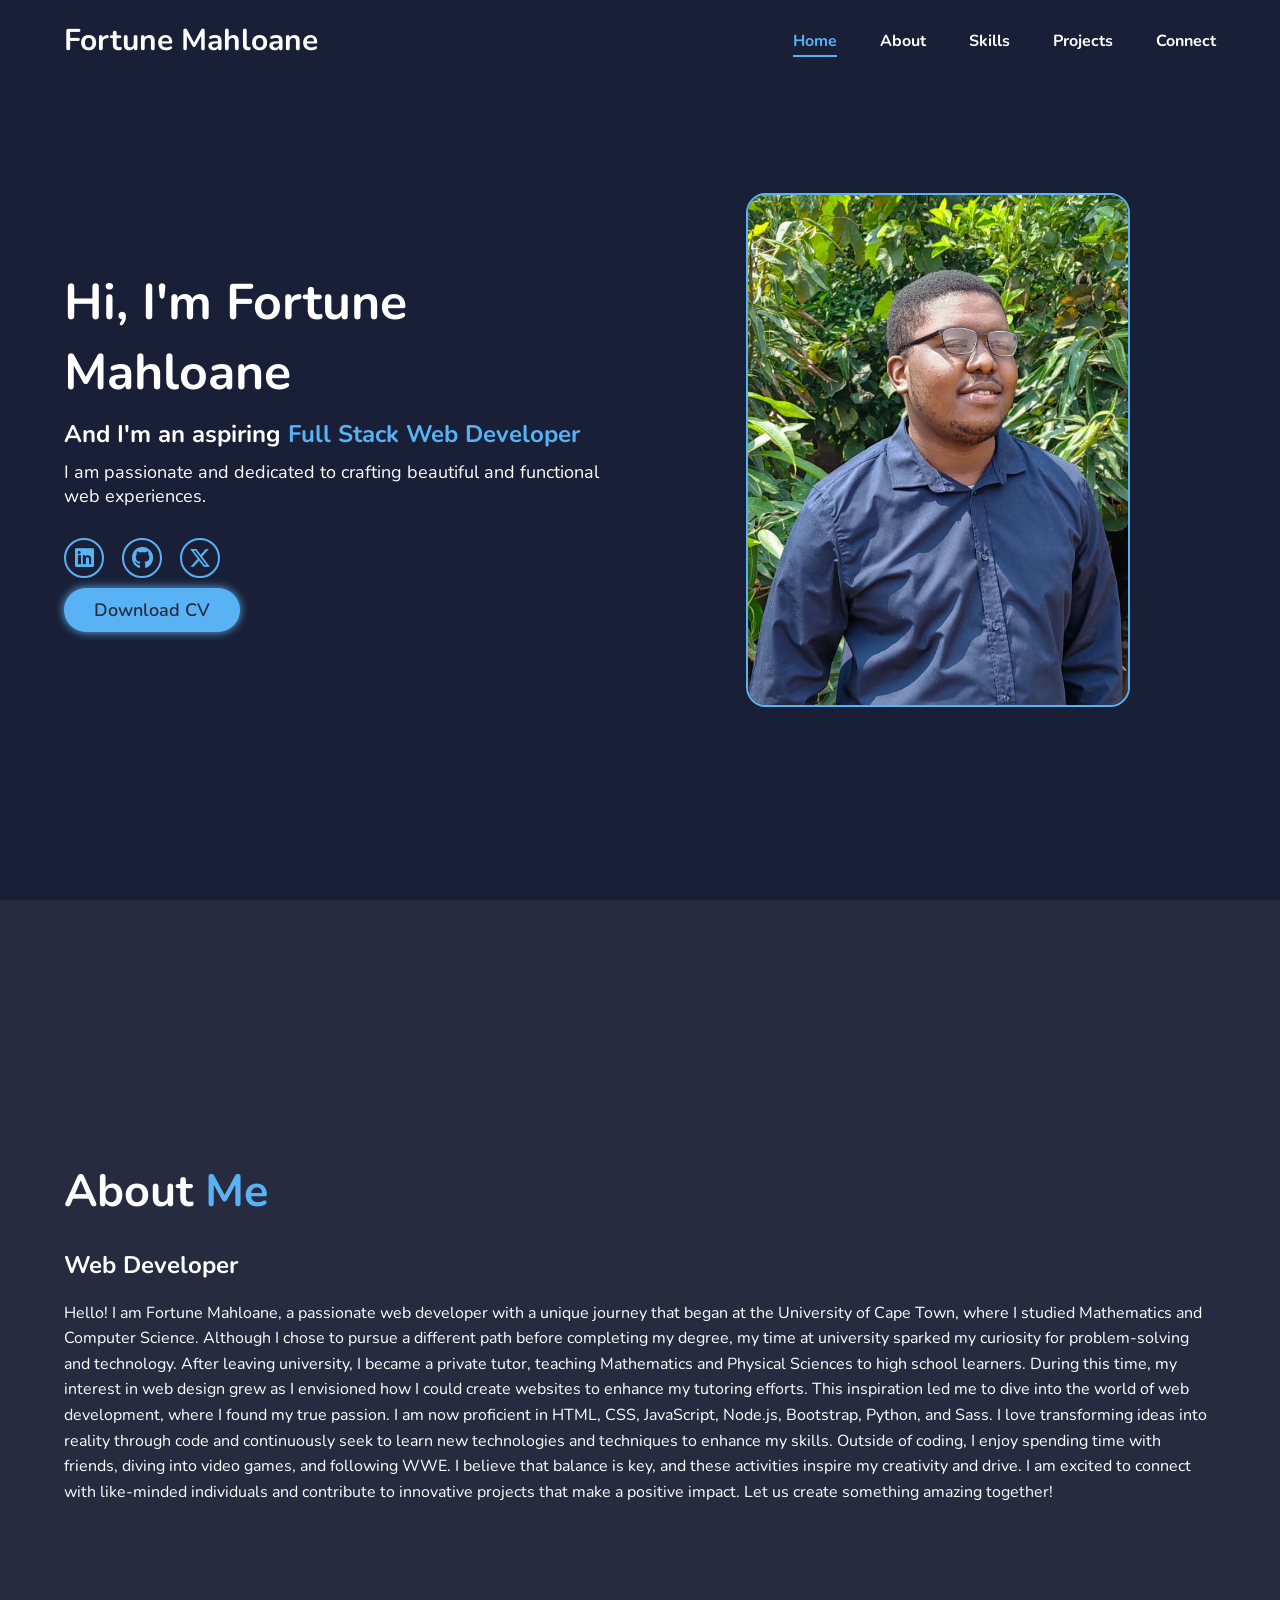
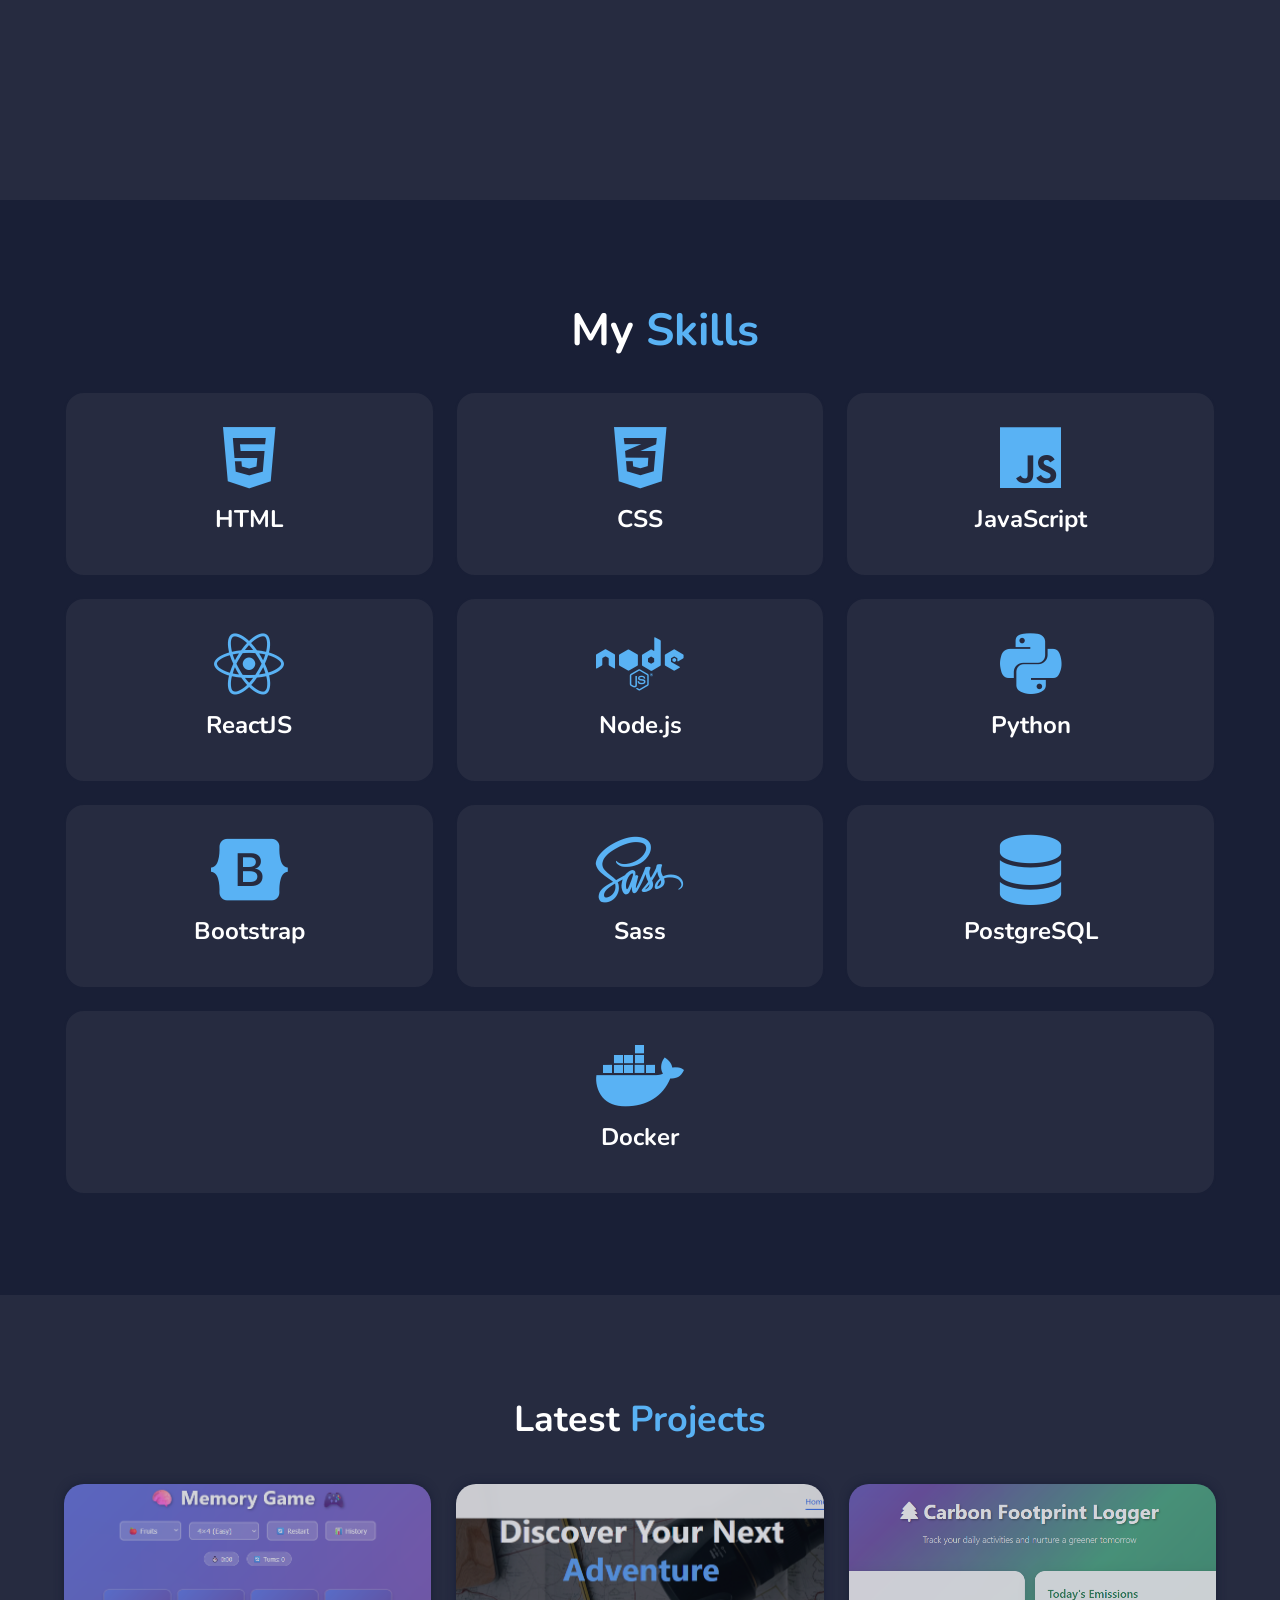
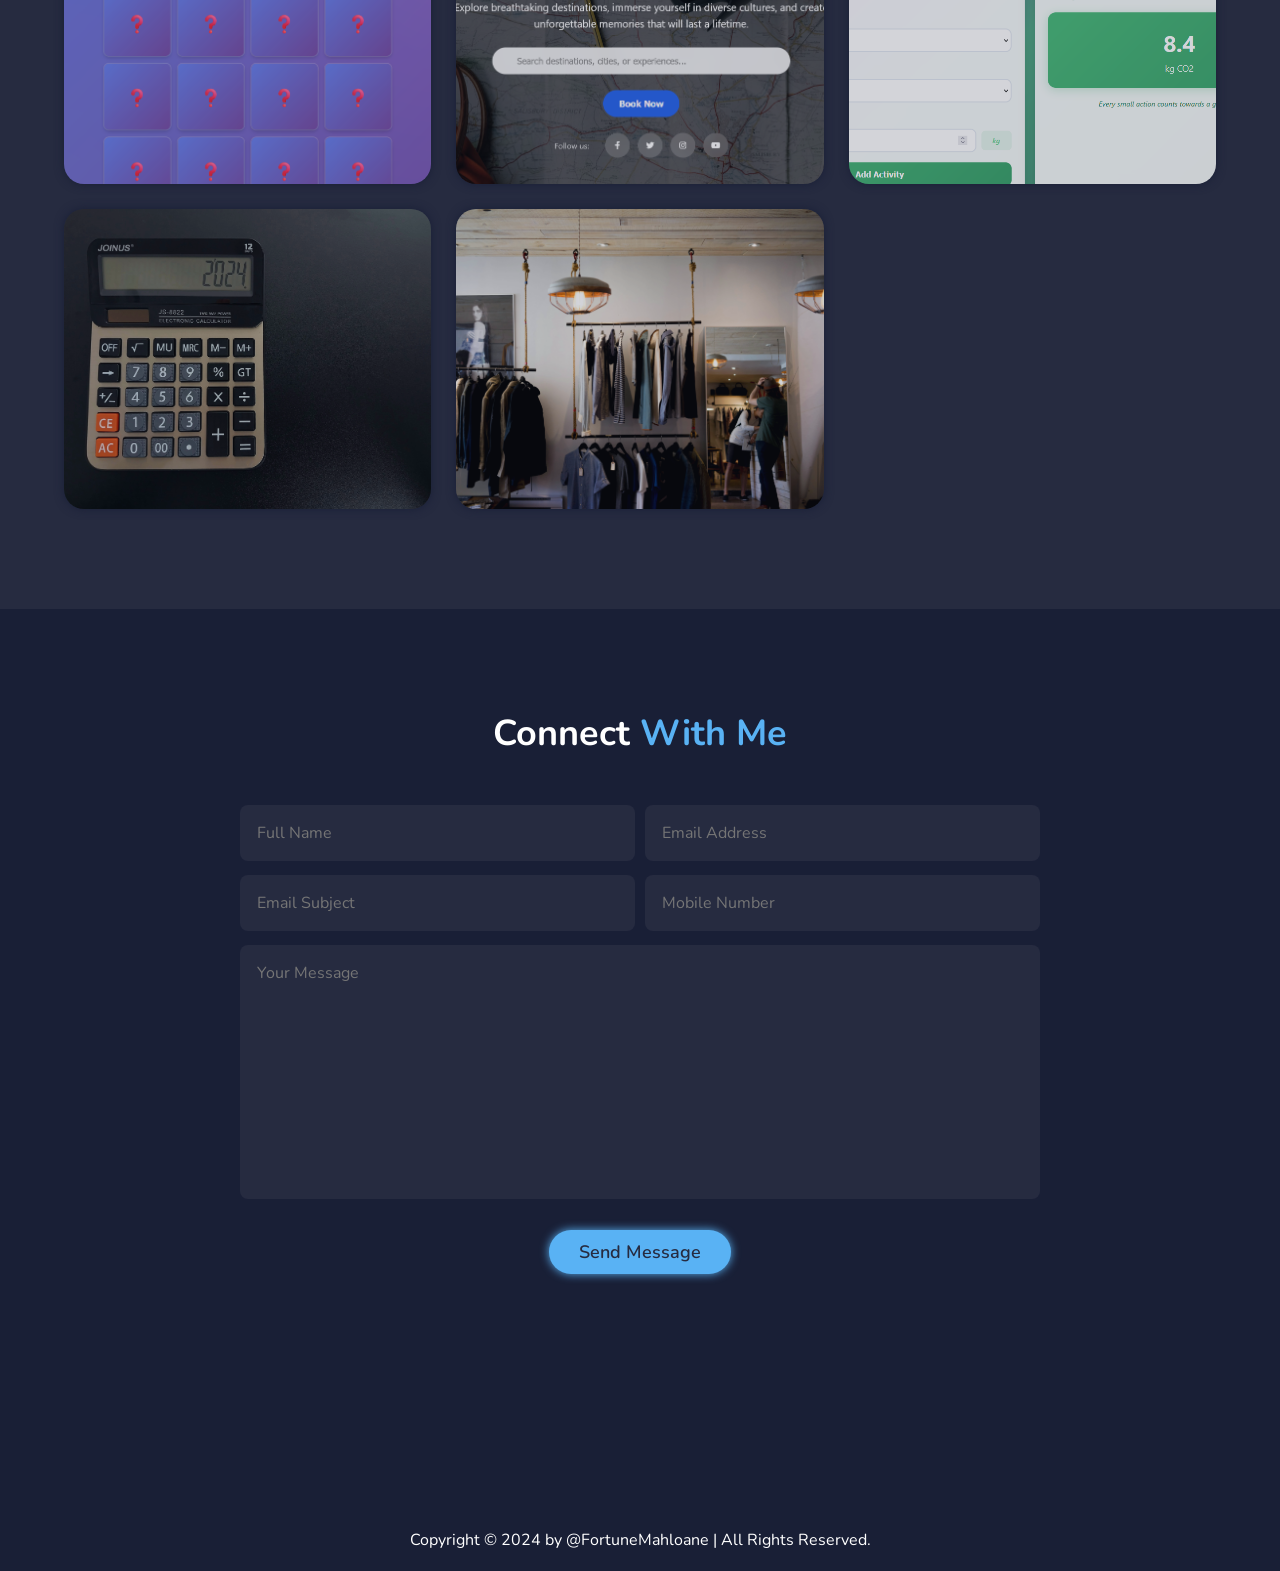
<file: index.html>
<!DOCTYPE html>
<html lang="en">
  <head>
    <meta charset="UTF-8" />
    <meta name="viewport" content="width=device-width, initial-scale=1.0" />
    <link
      rel="stylesheet"
      href="https://cdnjs.cloudflare.com/ajax/libs/font-awesome/6.6.0/css/all.min.css"
      integrity="sha512-Kc323vGBEqzTmouAECnVceyQqyqdsSiqLQISBL29aUW4U/M7pSPA/gEUZQqv1cwx4OnYxTxve5UMg5GT6L4JJg=="
      crossorigin="anonymous"
      referrerpolicy="no-referrer"
    />
    <link rel="stylesheet" href="styles/styles.css" />
    <title>Fortune Mahloane Portfolio</title>
  </head>
  <body>
    <!-- Header content -->
    <header class="header">
      <a href="#" class="logo">Fortune Mahloane</a>
      <i class="fa-solid fa-bars" id="menu-icon" aria-label="Toggle menu"></i>
      <nav class="navbar">
        <a href="#home" class="active">Home</a>
        <a href="#about">About</a>
        <a href="#skills">Skills</a>
        <a href="#projects">Projects</a>
        <a href="#connect">Connect</a>
      </nav>
    </header>

    <!-- Home content -->
    <section class="home" id="home">
      <div class="home-content">
        <h1>Hi, I'm Fortune Mahloane</h1>
        <h3>And I'm an aspiring <span>Full Stack Web Developer</span></h3>
        <p>
          I am passionate and dedicated to crafting beautiful and functional web
          experiences.
        </p>
        <div class="social-media">
          <a
            target="_blank"
            href="https://linkedin.com/in/fortunemahloane"
            aria-label="LinkedIn Profile"
            ><i class="fa-brands fa-linkedin"></i
          ></a>
          <a
            target="_blank"
            href="https://github.com/Fortune101-ai"
            aria-label="GitHub Profile"
            ><i class="fa-brands fa-github"></i
          ></a>
          <a
            target="_blank"
            href="https://twitter.com/@Fortune101_X"
            aria-label="Twitter Profile"
            ><i class="fa-brands fa-x-twitter"></i
          ></a>
        </div>
        <a
          target="_blank"
          href="pdfs/Fortune_Mahloane_CV.pdf"
          class="btn"
          download
          >Download CV</a
        >
      </div>
      <div class="home-img">
        <img
          src="images/profile-img.jpg"
          alt="Fortune Mahloane profile picture"
        />
      </div>
    </section>

    <!-- About content -->
    <section class="about" id="about">
      <div class="about-content">
        <h2 class="heading">About <span>Me</span></h2>
        <h3>Web Developer</h3>
        <p>
          Hello! I am Fortune Mahloane, a passionate web developer with a unique
          journey that began at the University of Cape Town, where I studied
          Mathematics and Computer Science. Although I chose to pursue a
          different path before completing my degree, my time at university
          sparked my curiosity for problem-solving and technology. After leaving
          university, I became a private tutor, teaching Mathematics and
          Physical Sciences to high school learners. During this time, my
          interest in web design grew as I envisioned how I could create
          websites to enhance my tutoring efforts. This inspiration led me to
          dive into the world of web development, where I found my true passion.
          I am now proficient in HTML, CSS, JavaScript, Node.js, Bootstrap,
          Python, and Sass. I love transforming ideas into reality through code
          and continuously seek to learn new technologies and techniques to
          enhance my skills. Outside of coding, I enjoy spending time with
          friends, diving into video games, and following WWE. I believe that
          balance is key, and these activities inspire my creativity and drive.
          I am excited to connect with like-minded individuals and contribute to
          innovative projects that make a positive impact. Let us create
          something amazing together!
        </p>
      </div>
    </section>

    <!-- Skills content -->
    <section class="skills" id="skills">
      <h2 class="heading">My <span>Skills</span></h2>
      <div class="skills-container">
        <div class="skills-box">
          <i class="fa-brands fa-html5"></i>
          <h3>HTML</h3>
        </div>
        <div class="skills-box">
          <i class="fa-brands fa-css3-alt"></i>
          <h3>CSS</h3>
        </div>
        <div class="skills-box">
          <i class="fa-brands fa-js"></i>
          <h3>JavaScript</h3>
        </div>
        <div class="skills-box">
          <i class="fa-brands fa-react"></i>
          <h3>ReactJS</h3>
        </div>
        <div class="skills-box">
          <i class="fa-brands fa-node"></i>
          <h3>Node.js</h3>
        </div>
        <div class="skills-box">
          <i class="fa-brands fa-python"></i>
          <h3>Python</h3>
        </div>
        <div class="skills-box">
          <i class="fa-brands fa-bootstrap"></i>
          <h3>Bootstrap</h3>
        </div>
        <div class="skills-box">
          <i class="fa-brands fa-sass"></i>
          <h3>Sass</h3>
        </div>
        <div class="skills-box">
          <i class="fa-solid fa-database"></i>
          <h3>PostgreSQL</h3>
        </div>
        <div class="skills-box">
          <i class="fa-brands fa-docker"></i>
          <h3>Docker</h3>
        </div>
      </div>
    </section>

    <!-- Projects Content -->
    <section class="projects" id="projects">
      <h2 class="heading">Latest <span>Projects</span></h2>

      <div class="project-container">
        <div class="project-box">
          <img
            src="images/memory_game.png"
            alt="Memory game project screenshot"
          />
          <div class="project-layer">
            <h4>Memory Game App</h4>
            <p>
              A fun and interactive memory game that challenges players to match
              pairs under time pressure, with built-in history tracking to
              monitor progress over time. Includes multiple themes for a
              customizable and engaging user experience.
            </p>
            <a
              target="_blank"
              href="https://memory-game-lime-mu.vercel.app/"
              aria-label="View Memory Game App project"
              ><i class="fa-solid fa-arrow-up-right-from-square"></i
            ></a>
          </div>
        </div>

        <div class="project-box">
          <img
            src="images/travBloom.png"
            alt="Travel booking web app project screenshot"
          />
          <div class="project-layer">
            <h4>TravBloom Web App</h4>
            <p>
              A responsive user friendly web app that allows booking of
              spectacular sites in South Africa
            </p>
            <a
              target="_blank"
              href="https://fortune101-ai.github.io/Travel/"
              aria-label="View TravBloom web App project"
              ><i class="fa-solid fa-arrow-up-right-from-square"></i
            ></a>
          </div>
        </div>

        <div class="project-box">
          <img
            src="images/footprint_logger.png"
            alt="Carbon footprint logger project screenshot"
          />
          <div class="project-layer">
            <h4>Carbon Footprint Logger</h4>
            <p>
              A user-friendly web app that helps individuals track daily
              activities and reduce their carbon footprint through simple,
              intuitive design.
            </p>
            <a
              target="_blank"
              href="https://footprint-logger-ui.onrender.com/"
              aria-label="View Carbon Footprint Logger project"
              ><i class="fa-solid fa-arrow-up-right-from-square"></i
            ></a>
          </div>
        </div>

        <div class="project-box">
          <img
            src="images/calculator.jpg"
            alt="Calculator app project screenshot"
          />
          <div class="project-layer">
            <h4>Calculator App</h4>
            <p>
              A user-friendly calculator app that performs basic arithmetic
              operations.
            </p>
            <a
              target="_blank"
              href="https://fortune101-ai.github.io/Calculator-App/"
              aria-label="View Calculator App project"
              ><i class="fa-solid fa-arrow-up-right-from-square"></i
            ></a>
          </div>
        </div>
        <div class="project-box">
          <img
            src="images/clothing-site.jpg"
            alt="Clothing website project screenshot"
          />
          <div class="project-layer">
            <h4>Clothing Website</h4>
            <p>
              A user-friendly clothing website to browse and purchase clothing
              from the comfort of your home.
            </p>
            <a
              target="_blank"
              href="https://fortune101-ai.github.io/FortuNexTread/"
              aria-label="View Clothing Website project"
              ><i class="fa-solid fa-arrow-up-right-from-square"></i
            ></a>
          </div>
        </div>
      </div>
    </section>

    <!-- Connect content -->
    <section class="connect" id="connect">
      <h2 class="heading">Connect <span>With Me</span></h2>
      <form action="https://formspree.io/f/mqakajal" method="POST">
        <div class="input-box">
          <input type="text" name="name" placeholder="Full Name" required />
          <input
            type="email"
            name="email"
            placeholder="Email Address"
            required
          />
        </div>
        <div class="input-box">
          <input
            type="text"
            name="subject"
            placeholder="Email Subject"
            required
          />
          <input type="tel" name="phone" placeholder="Mobile Number" />
        </div>
        <textarea
          name="message"
          id="message"
          rows="10"
          placeholder="Your Message"
          required
        ></textarea>
        <input type="submit" value="Send Message" class="btn" />
      </form>
    </section>

    <!-- Footer Content -->
    <footer class="footer">
      <div class="footer-text">
        <p>Copyright &copy; 2024 by @FortuneMahloane | All Rights Reserved.</p>
      </div>
    </footer>

    <script src="src/main.js"></script>
  </body>
</html>
</file>
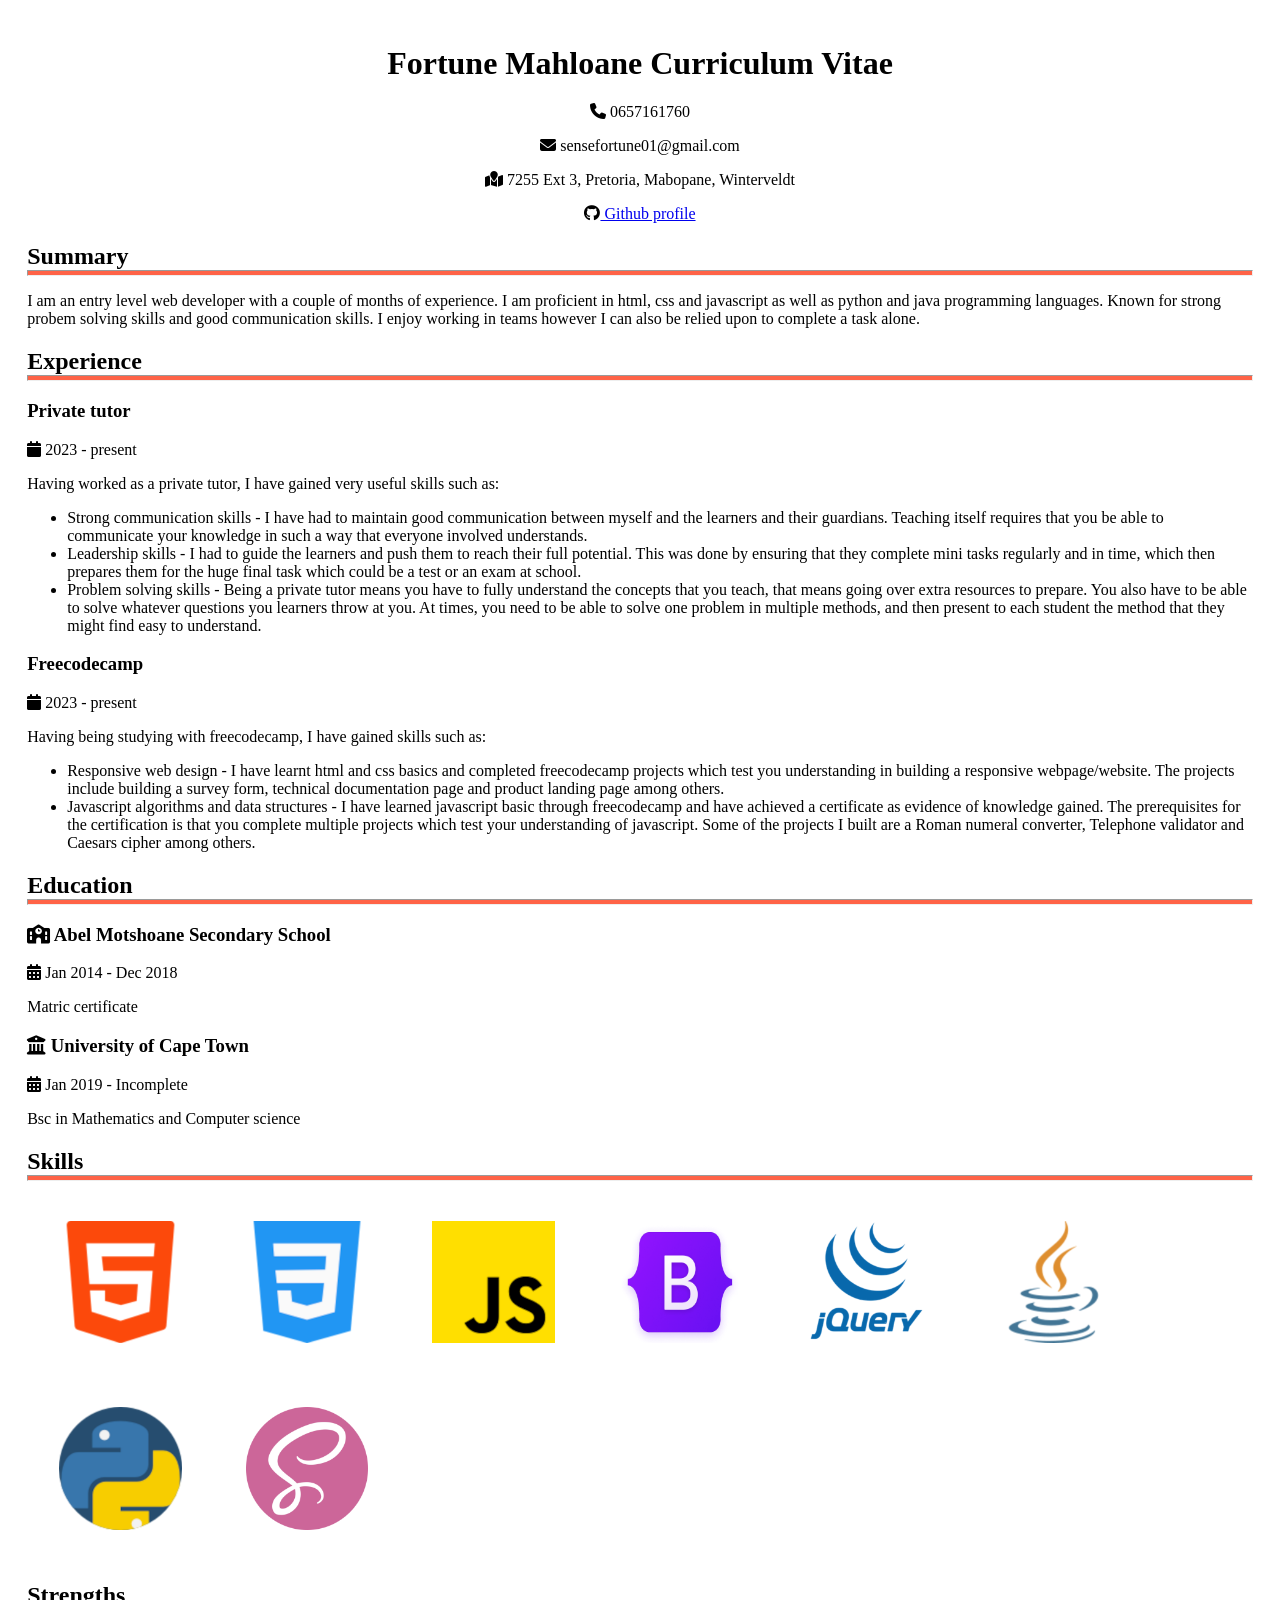
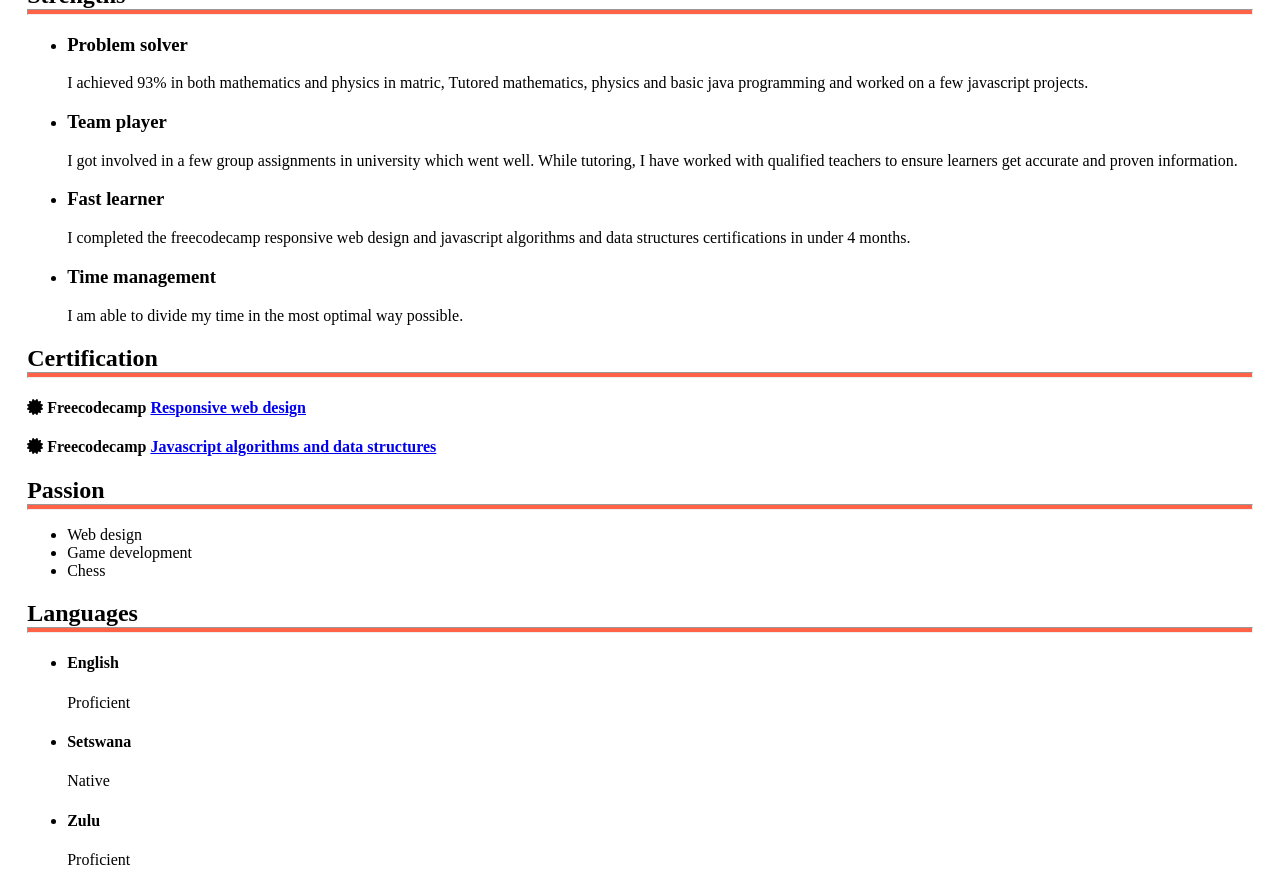
<file: curriculum-vitae.html>
<!doctype html>
<html lang="en">
	<head>
		<meta charset="UTF-8">
		<meta http-equiv="X-UA-Compatible" content="IE=edge">
		<meta name="viewport" content="width=device-width, initial-scale=1.0">
		<title>Fortune-Mahloane-CV</title>
		<link rel="stylesheet" href="styles/cv-styles.css">
		<link
			rel="stylesheet"
			href="https://cdnjs.cloudflare.com/ajax/libs/font-awesome/6.5.1/css/all.min.css">
	</head>
	<body>
		
        <header class="header">
            
            <h1 class="heading">Fortune Mahloane Curriculum Vitae</h1>
            <p><i class="fa-solid fa-phone"></i> 0657161760</p>
            <p><i class="fa fa-solid fa-envelope"></i> sensefortune01@gmail.com</p>
            <p><i class="fa fa-map-marked"></i> 7255 Ext 3, Pretoria, Mabopane, Winterveldt</p>
            <p><i class="fa fa-brands fa-github"></i><a href="https://github.com/Fortune101-ai"> Github profile</a></p>
        </header>

        <main>
        
            
            <div class="divider summary">
                <h2>Summary</h2>
                <hr>
                <p>I am an entry level web developer with a couple of months of experience. I am proficient in html, css and javascript as well as python and java programming languages. Known for strong probem solving skills and good communication skills. I enjoy working in teams however I can also be relied upon to complete a task alone.</p>
            </div>

            <div class="divider experience">
                <h2>Experience</h2>
                <hr>
                <div class="past-experience">
                    <h3>Private tutor</h3>
                    <p><i class="fa fa-calendar"></i> 2023 - present</p>
                    <div>
                        <p>Having worked as a private tutor, I have gained very useful skills such as:</p>
                        <ul>
                            <li>Strong communication skills - I have had to maintain good communication between myself and the learners and their guardians. Teaching itself requires that you be able to communicate your knowledge in such a way that everyone involved understands.</li>
                            <li>Leadership skills - I had to guide the learners and push them to reach their full potential. This was done by ensuring that they complete mini tasks regularly and in time, which then prepares them for the huge final task which could be a test or an exam at school. </li>
                            <li>Problem solving skills - Being a private tutor means you have to fully understand the concepts that you teach, that means going over extra resources to prepare. You also have to be able to solve whatever questions you learners throw at you. At times, you need to be able to solve one problem in multiple methods, and then present to each student the method that they might find easy to understand.</li>
                        </ul>
                    </div>
                    <h3>Freecodecamp</h3>
                    <p><i class="fa fa-calendar"></i> 2023 - present</p>
                    <div>
                        <p>Having being studying with freecodecamp, I have gained skills such as:</p>
                        <ul>
                            <li>Responsive web design - I have learnt html and css basics and completed freecodecamp projects which test you understanding in building a responsive webpage/website. The projects include building a survey form, technical documentation page and product landing page among others.</li>
                            <li>Javascript algorithms and data structures - I have learned javascript basic through freecodecamp and have achieved a certificate as evidence of knowledge gained. The prerequisites for the certification is that you complete multiple projects which test your understanding of javascript. Some of the projects I built are a Roman numeral converter, Telephone validator and  Caesars cipher among others.</li>
                            
                        </ul>
                    </div>
                </div>
            </div>

            <div class="divider education">
                <h2>Education</h2>
                <hr>
                <div>
                    <h3><i class="fa fa-school"></i> Abel Motshoane Secondary School</h3>
                    <p><i class="fa fa-solid fa-calendar-days"></i> Jan 2014 - Dec 2018</p>
                    <p>Matric certificate</p>
                </div>
                
                <div>
                    <h3><i class="fa fa-university"></i> University of Cape Town</h3>
                    <p><i class="fa fa-solid fa-calendar-days"></i> Jan 2019 - Incomplete</p>
                    <p>Bsc in Mathematics and Computer science</p>
                </div>
            </div>

            <div class="divider skills">
                <h2>Skills</h2>
                <hr>
                <div class="skills-list">
                    <img src="images/html.png" alt="html icon">
                    <img src="images/css.png" alt="css icon">
                    <img src="images/javascript.png" alt="javascript icon">
                    <img src="images/bootstrap.png" alt="bootstrap icon">
                    <img src="images/jquery.png" alt="jquery icon">
                    <img src="images/java.png" alt="java icon">
                    <img src="images/python.png" alt="python icon">
                    <img src="images/sass.png" alt="sass icon">
                </div>
            </div>

            <div class="divider strengths">
                <h2>Strengths</h2>
                <hr>
                <ul>
                    <li>
                        <h3>Problem solver</h3>
                        <p>I achieved 93% in both mathematics and physics in matric, Tutored mathematics, physics and basic java programming and worked on a few javascript projects.</p>
                    </li>
                    <li>
                        <h3>Team player</h3>
                        <p>I got involved in a few group assignments in university which went well. While tutoring, I have worked with qualified teachers to ensure learners get accurate and proven information.</p>
                    </li>
                    <li>
                        <h3>Fast learner</h3>
                        <p>I completed the freecodecamp responsive web design and javascript algorithms and data structures certifications in under 4 months.</p>
                        
                    </li>
                    <li>
                        <h3>Time management</h3>
                        <p>I am able to divide my time in the most optimal way possible.</p>
                    </li>
                </ul>
            </div>

            <div class="divider certifications">
                <h2>Certification</h2>
                <hr>
                <h4><i class="fa fa-certificate"></i> Freecodecamp <a href="https://freecodecamp.org/certification/Fortune_101/responsive-web-design">Responsive web design</a></h4>
                <h4><i class="fa fa-certificate"></i> Freecodecamp <a href="https://freecodecamp.org/certification/Fortune_101/javascript-algorithms-and-data-structures">Javascript algorithms and data structures</a></h4>
                
            </div>

            <div class="divider passion">
                <h2>Passion</h2>
                <hr>
                <ul>
                    <li>Web design</li>
                    <li>Game development</li>
                    <li>Chess</li>
                </ul>
            </div>

            <div class="divider languages">
                <h2>Languages</h2>
                <hr>
                <ul>
                    <li>
                        <h4>English</h4>
                        <p>Proficient</p>
                    </li>
                    <li>
                        <h4>Setswana</h4>
                        <p>Native</p>
                    </li>
                    <li>
                        <h4>Zulu</h4>
                        <p>Proficient</p>
                    </li>
                </ul>
            </div>
        </main>
	</body>
</html>
</file>
<file: styles/styles.css>
@import url('https://fonts.googleapis.com/css2?family=Nunito:ital,wght@0,200..1000;1,200..1000&display=swap');

* {
  margin: 0;
  padding: 0;
  box-sizing: border-box;
  text-decoration: none;
  border: none;
  outline: none;
  scroll-behavior: smooth;
  font-family: 'Nunito', sans-serif;
}

:root {
  --bg-color: #191f36;
  --snd-bf-color: #262b40;
  --text-color: #fff;
  --main-color: #59b2f4;
}

html {
  font-size: 62.5%;
  overflow-x: hidden;
}

body {
  background: var(--bg-color);
  color: var(--text-color);
}

section {
  min-height: 100vh;
  padding: 10rem 5%;
}

.header {
  position: fixed;
  top: 0;
  left: 0;
  width: 100%;
  padding: 2rem 5%;
  background: var(--bg-color);
  display: flex;
  justify-content: space-between;
  align-items: center;
  z-index: 100;
  transition: all 0.3s ease;
}

.header.sticky {
  background: rgba(25, 31, 54, 0.95);
  backdrop-filter: blur(10px);
  box-shadow: 0 0.5rem 1rem rgba(0, 0, 0, 0.2);
}

.logo {
  font-size: 3rem;
  color: var(--text-color);
  font-weight: 700;
  transition: color 0.3s ease;
}

.logo:hover {
  color: var(--main-color);
}

.navbar a {
  font-size: 1.6rem;
  color: var(--text-color);
  margin-left: 4rem;
  font-weight: 700;
  transition: color 0.3s ease;
  position: relative;
}

.navbar a::after {
  content: '';
  position: absolute;
  width: 0;
  height: 2px;
  bottom: -5px;
  left: 0;
  background-color: var(--main-color);
  transition: width 0.3s ease;
}

.navbar a:hover::after,
.navbar a.active::after {
  width: 100%;
}

.navbar a:hover,
.navbar a.active {
  color: var(--main-color);
}

#menu-icon {
  font-size: 4rem;
  color: var(--text-color);
  display: none;
  cursor: pointer;
  transition: color 0.3s ease;
}

#menu-icon:hover {
  color: var(--main-color);
}

.home {
  display: flex;
  justify-content: center;
  align-items: center;
  flex-direction: row;
  text-align: left;
  gap: 4rem;
}

.home-content {
  flex: 1;
}

.home-img {
  flex: 1;
  display: flex;
  justify-content: center;
  align-items: center;
}

.home-img img {
  border: 2px solid var(--main-color);
  border-radius: 20px;
  width: 30vw;
  max-width: 400px;
  min-width: 300px;
  height: auto;
  animation: floatingImage 4s ease-in-out infinite;
  transition: transform 0.3s ease;
}

.home-img img:hover {
  transform: scale(1.05);
}

@keyframes floatingImage {
  0% {
    transform: translateY(0);
  }
  50% {
    transform: translateY(-2.4rem);
  }
  100% {
    transform: translateY(0);
  }
}

.home-content h3 {
  font-size: 2.4rem;
  margin-bottom: 1rem;
}

span {
  color: var(--main-color);
}

.home-content h1 {
  font-size: 5rem;
  font-weight: 700;
  line-height: 1.4;
  margin-bottom: 1rem;
}

.home-content p {
  font-size: 1.8rem;
  margin-bottom: 2rem;
}

.social-media a {
  display: inline-flex;
  justify-content: center;
  align-items: center;
  width: 4rem;
  height: 4rem;
  background: transparent;
  border: 0.2rem solid var(--main-color);
  border-radius: 50%;
  font-size: 2.2rem;
  color: var(--main-color);
  margin: 1rem 1.5rem 1rem 0;
  transition: all 0.3s ease;
}

.social-media a:hover {
  background: var(--main-color);
  color: var(--snd-bf-color);
  box-shadow: 0 0 1rem var(--main-color);
  transform: translateY(-3px);
}

.btn {
  display: inline-block;
  padding: 1rem 3rem;
  background: var(--main-color);
  border-radius: 4rem;
  box-shadow: 0 0 1rem var(--main-color);
  font-size: 1.8rem;
  color: var(--snd-bf-color);
  font-weight: 600;
  transition: all 0.3s ease;
  cursor: pointer;
}

.btn:hover {
  box-shadow: 0 0 2rem var(--main-color);
  transform: translateY(-2px);
}

.about {
  display: flex;
  justify-content: center;
  align-items: center;
  gap: 2rem;
  background: var(--snd-bf-color);
  flex-direction: column;
}

.heading {
  text-align: center;
  font-size: 4.5rem;
  margin-bottom: 3rem;
}

.about-content h2 {
  text-align: left;
  line-height: 1.2;
}

.about-content h3 {
  font-size: 2.4rem;
  margin-bottom: 1rem;
}

.about-content p {
  font-size: 1.6rem;
  margin: 2rem 0 3rem;
  line-height: 1.6;
}

.skills h2 {
  margin-left: 5rem;
}

.skills-container {
  display: flex;
  justify-content: center;
  align-items: center;
  flex-wrap: wrap;
  gap: 2rem;
}

.skills-container .skills-box {
  flex: 1 1 30rem;
  background: var(--snd-bf-color);
  padding: 3rem 2rem 4rem;
  border-radius: 2rem;
  text-align: center;
  border: 0.2rem solid var(--bg-color);
  transition: all 0.3s ease;
  cursor: pointer;
}

.skills-container .skills-box:hover {
  border-color: var(--main-color);
  transform: scale(1.05) translateY(-5px);
  box-shadow: 0 1rem 2rem rgba(89, 178, 244, 0.2);
}

.skills-box i {
  font-size: 7rem;
  color: var(--main-color);
  margin-bottom: 1rem;
  transition: transform 0.3s ease;
}

.skills-box:hover i {
  transform: rotateY(360deg);
}

.skills-box h3 {
  font-size: 2.4rem;
}

.projects {
  background: var(--snd-bf-color);
}

.projects h2 {
  margin-bottom: 4rem;
  font-size: 3.6rem;
}

.project-container {
  display: grid;
  grid-template-columns: repeat(auto-fit, minmax(350px, 1fr));
  align-items: center;
  gap: 2.5rem;
}

.project-container .project-box {
  position: relative;
  border-radius: 2rem;
  box-shadow: 0 0 1rem var(--bg-color);
  overflow: hidden;
  display: flex;
  height: 300px;
  transition: transform 0.3s ease;
}

.project-box:hover {
  transform: translateY(-5px);
}

.project-box img {
  width: 100%;
  height: 100%;
  object-fit: cover;
  transition: transform 0.5s ease;
  opacity: 0.8;
}

.project-box:hover img {
  transform: scale(1.1);
}

.project-box .project-layer {
  position: absolute;
  bottom: 0;
  left: 0;
  width: 100%;
  height: 100%;
  background: linear-gradient(rgba(0, 0, 0, 0.2), var(--main-color));
  display: flex;
  justify-content: center;
  align-items: center;
  flex-direction: column;
  text-align: center;
  padding: 0 4rem;
  transform: translateY(100%);
  transition: transform 0.5s ease;
}

.project-box:hover .project-layer {
  transform: translateY(0);
}

.project-layer h4 {
  font-size: 2.4rem;
  margin-bottom: 1rem;
}

.project-layer p {
  font-size: 1.6rem;
  margin: 0.4rem 0 1rem;
  line-height: 1.4;
}

.project-layer a {
  display: inline-flex;
  justify-content: center;
  align-items: center;
  width: 5rem;
  height: 5rem;
  background: var(--text-color);
  border-radius: 50%;
  transition: all 0.3s ease;
}

.project-layer a:hover {
  background: var(--bg-color);
  transform: scale(1.1);
}

.project-layer a i {
  font-size: 2rem;
  color: var(--snd-bf-color);
}

.connect h2 {
  margin-bottom: 4rem;
  font-size: 3.6rem;
}

.connect form {
  max-width: 80rem;
  margin: 1rem auto;
  text-align: center;
  margin-bottom: 4rem;
}

.connect .input-box {
  display: flex;
  justify-content: space-between;
  flex-wrap: wrap;
  gap: 1rem;
}

.connect form .input-box input,
.connect form textarea {
  width: 100%;
  padding: 1.5rem;
  font-size: 1.6rem;
  color: var(--text-color);
  background: var(--snd-bf-color);
  border-radius: 0.8rem;
  margin: 0.7rem 0;
  border: 2px solid transparent;
  transition: all 0.3s ease;
}

.connect form .input-box input:focus,
.connect form textarea:focus {
  border-color: var(--main-color);
  box-shadow: 0 0 1rem rgba(89, 178, 244, 0.2);
}

.connect form .input-box input {
  flex: 1;
}

.connect form textarea {
  resize: none;
}

.connect form .btn {
  margin-top: 2rem;
  cursor: pointer;
}

.footer {
  display: flex;
  justify-content: center;
  align-items: center;
  flex-wrap: wrap;
  padding: 2rem 5%;
  background: var(--bg-color);
}

.footer-text {
  font-size: 1.6rem;
  text-align: center;
}

/* Media Queries */
@media (max-width: 1200px) {
  html {
    font-size: 55%;
  }
  
  .project-container {
    grid-template-columns: repeat(auto-fit, minmax(300px, 1fr));
  }
}

@media (max-width: 991px) {
  .header {
    padding: 2rem 4%;
  }
  
  section {
    padding: 10rem 4%;
  }
  
  .skills {
    padding: 7rem 4%;
  }
  
  .projects {
    padding-bottom: 7rem;
  }
  
  .connect {
    min-height: auto;
  }
  
  .footer {
    padding: 2rem 4%;
  }
}

@media (max-width: 768px) {
  #menu-icon {
    display: block;
  }
  
  .navbar {
    position: absolute;
    top: 100%;
    left: 0;
    width: 100%;
    padding: 1rem 3%;
    background: var(--bg-color);
    border-top: 0.1rem solid rgba(0, 0, 0, 0.2);
    box-shadow: 0 0.5rem 1rem rgba(0, 0, 0, 0.2);
    display: none;
  }
  
  .navbar.active {
    display: block;
  }
  
  .navbar a {
    display: block;
    font-size: 2rem;
    margin: 3rem 0;
  }
  
  .navbar a::after {
    display: none;
  }
  
  .home {
    flex-direction: column;
    text-align: center;
    gap: 2rem;
  }
  
  .home-content {
    order: 1;
  }
  
  .home-img {
    order: 2;
    margin-top: 2rem;
  }
  
  .home-content h3 {
    font-size: 2.4rem;
  }
  
  .home-content h1 {
    font-size: 4.5rem;
  }
  
  .home-img img {
    width: 75vw;
    max-width: 350px;
    margin-top: 4rem;
  }
  
  .about {
    flex-direction: column;
  }
  
  .skills h2 {
    margin-bottom: 3rem;
    margin-left: 0;
    text-align: center;
  }
  
  .projects h2 {
    margin-bottom: 3rem;
  }
  
  .project-container {
    grid-template-columns: repeat(2, 1fr);
  }
  
  .project-box {
    height: 250px;
  }
}

@media (max-width: 618px) {
  .project-container {
    grid-template-columns: 1fr;
  }
  
  .project-box {
    height: 280px;
  }
  
  .home-img img {
    width: 75vw;
    margin-top: 4rem;
  }
  
  .about {
    flex-direction: column;
  }
}

@media (max-width: 450px) {
  html {
    font-size: 50%;
  }
  
  .connect .input-box {
    flex-direction: column;
  }
  
  .connect form .input-box input {
    width: 100%;
  }
  
  .project-box {
    height: 250px;
  }
}
</file>
<file: styles/cv-styles.css>
body {
    font-size: 100%;
}

.header {
    text-align:center;
}
.back-button {
    position: absolute;
    top: 0.4rem;
    left: 0.4rem;
 
}
.skills-list {
    display:flex;
    flex-wrap:wrap;
    flex-direction: row;


}
.skills-list img {
    width:10%;
    margin: 2rem;
}
hr {
    margin-top:0;
    height:4px;
    background-color:tomato;
}
h2{
    margin-bottom:0;
}
.divider {
    margin:1.2rem;
}

.navbar {
    position: absolute;
    top:0;
    left:0;
    width:100vw;
    height: 4.5vh;
    color:white;
}
.heading {
    margin-top:5vh;
}
</file>
